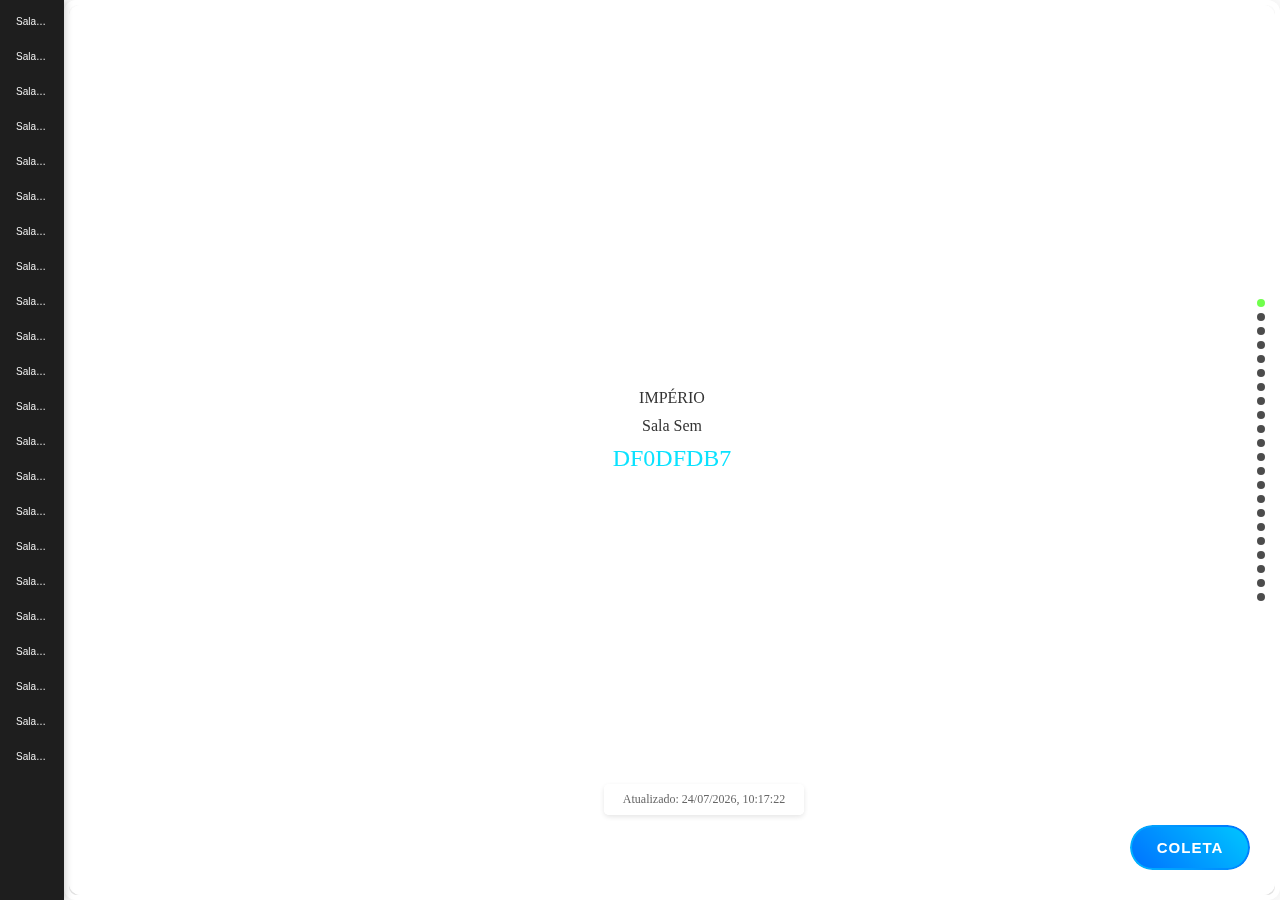
<file: index.html>
<!DOCTYPE html>
<html lang="pt-br">
<head>
    <meta charset="UTF-8">
    <meta name="viewport" content="width=device-width, initial-scale=1.0">
    <title>CÓDIGO</title>
    <link rel="icon" type="image/x-icon" href="favicon.ico">
    <link rel="apple-touch-icon" sizes="180x180" href="apple-touch-icon.png">
    <link rel="icon" type="image/png" sizes="32x32" href="favicon-32x32.png">
    <link rel="icon" type="image/png" sizes="16x16" href="favicon-16x16.png">
    <link rel="stylesheet" href="https://cdn.jsdelivr.net/npm/swiper@8/swiper-bundle.min.css">
    <link rel="stylesheet" href="https://cdnjs.cloudflare.com/ajax/libs/font-awesome/6.4.0/css/all.min.css">
    <link rel="stylesheet" href="styles.css">
    <style>
        body {
            font-family: 'Noto Sans', sans-serif;
            margin: 0;
            padding: 0;
            display: flex;
            height: 100vh;
            overflow: hidden;
            background: linear-gradient(to right, #ffffff, #ffffff);
            justify-content: center;
            align-items: center;
        }
        .sidebar {
            width: 5%;
            background-color: #1e1e1e;
            padding: 8px;
            box-shadow: 1px 0 8px rgba(0,0,0,0.2);
            overflow-y: auto;
            height: calc(100% - 0px);
            position: fixed;
            top: 0px;
            left: 0;
            z-index: 5;
            box-sizing: border-box;
        }
        .sidebar a {
            display: block;
            padding: 8px;
            margin-bottom: 8px;
            color: #f0f0f0;
            text-decoration: none;
            font-size: 10px;
            border-radius: 5px;
            transition: background-color 0.3s, color 0.3s, transform 0.3s;
            white-space: nowrap;
            overflow: hidden;
            text-overflow: ellipsis;
        }
        .sidebar a:hover {
            background-color: #0072ff;
            color: #ffffff;
            transform: translateY(10px);
        }
        .content {
            width: 95%;
            margin-left: 5%;
            height: 100vh;
            display: flex;
            align-items: center;
            justify-content: center;
            background: #ffffff;
            box-shadow: 0 0 20px rgba(0,0,0,0.1);
            padding: 5px;
            border-radius: 12px;
            box-sizing: border-box;
            position: relative;
        }
        .swiper-container {
            width: 100%;
            height: 100%;
            border-radius: 8px;
            overflow: hidden;
            position: relative;
        }
        .swiper-wrapper {
            display: flex;
            flex-direction: column;
        }
        .swiper-slide {
            display: flex;
            flex-direction: column;
            justify-content: center;
            align-items: center;
            font-size: 24px;
            padding: 20px;
            text-align: center;
            background: linear-gradient(135deg, #ffffff, #ffffff);
            border-radius: 12px;
            box-shadow: 0 6px 12px rgba(0, 0, 0, 0.2);
            box-sizing: border-box;
            position: relative;
            overflow: hidden;
            transition: transform 0.3s, box-shadow 0.3s;
        }
        .swiper-slide:before {
            content: '';
            position: absolute;
            top: 0;
            left: 0;
            width: 100%;
            height: 100%;
            background: rgba(255, 255, 255, 0.2);
            border-radius: 12px;
            z-index: 1;
            transition: opacity 0.3s;
        }
        .swiper-slide:hover:before {
            opacity: 0;
        }
        .swiper-slide-content {
            padding-bottom: 40px;  /* 为底部时间腾出空间 */
            width: 100%;
            position: relative;
            z-index: 2;
        }
        .swiper-slide:hover {
            transform: scale(1.2);
            box-shadow: 0 12px 24px rgba(0,0,0,0.3);
        }
        .swiper-slide:hover .middle-content {
            transform: scale(1.7);
            transition: transform 0.3s;
        }
        .top-content {
            font-family:  Bookman Old Style;
            font-size: 16px;
            color: #333;
            margin: 10px 0;
            font-weight: 500;
        }
        .middle-content {
            font-family:  Bookman Old Style;
            font-size: 12px;
            color: #00ff00;
            margin: 10px 0;
            font-weight: 700;
        }
        .copyable {
            user-select: text;
            cursor: pointer;
            color: #00e1fff6;
            transition: color 0.3s;
            font-family:  Bookman Old Style;
            font-weight: 500;
            font-size: 24px;
        }
        .copyable:hover {
            color: #66ff00;
        }
        .swiper-pagination-bullet {
            background: #000000;
            opacity: 0.7;
        }
        .swiper-pagination-bullet-active {
            background: #33ff00;
        }
        .swiper-slide-prev,
        .swiper-slide-next {
            transform: scale(0.7);
            opacity: 0.6;
        }
        @media (max-width: 768px) {
            .sidebar {
                width: 20%;
            }
            .content {
                width: 80%;
                margin-left: 20%;
            }
        }
        .nav-button {
            position: fixed;
            bottom: 30px;
            right: 30px;
            padding: 0;
            width: 120px;
            height: 45px;
            border: none;
            border-radius: 50px;
            cursor: pointer;
            overflow: hidden;
            transform-style: preserve-3d;
            transition: all 0.5s cubic-bezier(0.23, 1, 0.32, 1);
            z-index: 1000;
        }

        .nav-button::before {
            content: '';
            position: absolute;
            top: 0;
            left: 0;
            width: 100%;
            height: 100%;
            background: linear-gradient(45deg, #00c6ff, #0072ff);
            border-radius: 50px;
            transition: all 0.5s cubic-bezier(0.23, 1, 0.32, 1);
            z-index: -1;
        }

        .nav-button::after {
            content: '';
            position: absolute;
            top: 2px;
            left: 2px;
            right: 2px;
            bottom: 2px;
            background: linear-gradient(45deg, #0072ff, #00c6ff);
            border-radius: 48px;
            box-shadow: 0 5px 15px rgba(0, 114, 255, 0.3);
            z-index: -1;
            transition: all 0.5s cubic-bezier(0.23, 1, 0.32, 1);
        }

        .nav-button span {
            display: flex;
            align-items: center;
            justify-content: center;
            height: 100%;
            padding: 0 20px;
            color: #ffffff;
            font-size: 15px;
            font-weight: 600;
            letter-spacing: 1px;
            text-transform: uppercase;
            transform: translateZ(20px);
            transition: all 0.5s cubic-bezier(0.23, 1, 0.32, 1);
        }

        .nav-button:hover {
            transform: perspective(200px) translateZ(10px) translateY(-2px);
        }

        .nav-button:hover::before {
            transform: perspective(200px) translateZ(-10px);
            filter: blur(20px);
            opacity: 0.6;
        }

        .nav-button:hover::after {
            background: linear-gradient(45deg, #00c6ff, #0072ff);
            box-shadow: 0 8px 25px rgba(0, 114, 255, 0.4);
        }

        .nav-button:hover span {
            letter-spacing: 2px;
        }

        .nav-button:active {
            transform: perspective(200px) translateZ(0) translateY(0);
        }

        @media (prefers-color-scheme: dark) {
            .nav-button::before {
                background: linear-gradient(45deg, #00c6ff, #0072ff);
            }
            
            .nav-button::after {
                background: linear-gradient(45deg, #0072ff, #00c6ff);
            }
        }

        @media (max-width: 480px) {
            .nav-button {
                bottom: 20px;
                right: 20px;
                width: 100px;
                height: 40px;
            }

            .nav-button span {
                font-size: 13px;
                padding: 0 15px;
            }
        }
        .update-time {
            font-family: 'Bookman Old Style';
            font-size: 12px;
            color: #666;
            font-weight: 400;
            padding: 8px 15px;
            text-align: center;
            position: fixed;
            bottom: 85px;
            left: calc(52.5% + 2.5%);  /* 内容区域中心点 = 左侧导航栏宽度(5%) + 内容区域宽度的一半(95%/2) */
            transform: translateX(-50%);
            background: rgba(255, 255, 255, 0.95);
            z-index: 999;
            border-radius: 5px;
            box-shadow: 0 2px 5px rgba(0,0,0,0.1);
            white-space: nowrap;
            min-width: 200px;
        }

        @media (max-width: 768px) {
            .update-time {
                left: calc(60%);  /* 适配移动端左侧导航栏宽度变化(20%) */
            }
        }

        @media (max-width: 480px) {
            .update-time {
                bottom: 70px;
                font-size: 11px;
                padding: 6px 12px;
                min-width: 180px;
                width: 80%;
                max-width: 300px;
            }
        }
    </style>
</head>
<body>
    <button class="nav-button" onclick="window.location.href='index02.html'">
        <span>Coleta</span>
    </button>
    <div class="sidebar" id="sidebar">
        <!-- Navigation links will be dynamically added here -->
    </div>
    <div class="content" id="content">
        <div class="swiper-container">
            <div class="swiper-wrapper" id="swiper-wrapper">
                <!-- Slides will be dynamically added here -->
            </div>
            <div class="swiper-pagination"></div>
        </div>
    </div>

    <script src="https://unpkg.com/swiper/swiper-bundle.min.js"></script>
    <script>
        async function fetchData() {
            async function tryFetch(url) {
                try {
                    const response = await fetch(url + '?' + new Date().getTime());
                    if (!response.ok) throw new Error('Network response was not ok');
                    return response;
                } catch (error) {
                    console.warn('Fetch failed:', error);
                    return null;
                }
            }

            let response;
            let lastModified = '';
            
            // 首先尝试本地文件
            response = await tryFetch('data.txt');
            if (response) {
                lastModified = response.headers.get('last-modified');
            }
            
            // 如果本地获取失败，尝试从 GitHub 获取
            if (!response) {
                response = await tryFetch('https://raw.githubusercontent.com/douglas488/paomadeng2/main/data.txt');
                if (response) {
                    lastModified = response.headers.get('last-modified');
                }
            }
            
            if (!response) {
                throw new Error('Failed to fetch data from both local and GitHub');
            }

            const data = await response.text();
            const lines = data.trim().split('\n');
            const slidesContainer = document.getElementById('swiper-wrapper');
            const sidebar = document.getElementById('sidebar');
            
            slidesContainer.innerHTML = '';
            sidebar.innerHTML = '';
            
            // 格式化最后更新时间
            const formattedDate = lastModified ? 
                `Atualizado: ${new Date(lastModified).toLocaleString('pt-BR', {
                    day: '2-digit',
                    month: '2-digit',
                    year: 'numeric',
                    hour: '2-digit',
                    minute: '2-digit',
                    second: '2-digit'
                })}` : 'Atualizado: --/--/---- --:--:--';
            
            lines.forEach((line, index) => {
                const [first, second, third] = line.split('\t');
                const slide = document.createElement('div');
                slide.className = 'swiper-slide';
                slide.innerHTML = `
                    <div class="swiper-slide-content">
                        <div class="top-content">${first}</div>
                        <div class="top-content">${second}</div>
                        <div class="middle-content copyable" id="copy-text-${index}">${third}</div>
                    </div>
                `;
                slidesContainer.appendChild(slide);

                const navLink = document.createElement('a');
                navLink.textContent = second;
                navLink.href = `#${index}`;
                navLink.dataset.index = index;
                sidebar.appendChild(navLink);
            });

            // 在循环外创建更新时间元素
            const updateTimeDiv = document.createElement('div');
            updateTimeDiv.className = 'update-time';
            updateTimeDiv.textContent = formattedDate;
            document.body.appendChild(updateTimeDiv);

            const swiper = new Swiper('.swiper-container', {
                pagination: {
                    el: '.swiper-pagination',
                },
                loop: true,
                speed: 800,
                effect: 'slide', // 或者使用 'cube', 'slide' 等其他效果
                direction: 'vertical',
                slidesPerView: 1,
                spaceBetween: 30,
                centeredSlides: true,
                slideToClickedSlide: true,
            });

            let autoSlideInterval = setInterval(() => {
                swiper.slideNext();
            }, 2000); // 自动滑动时间间隔，单位为毫秒

            document.body.addEventListener('click', () => {
                clearInterval(autoSlideInterval);
            });

            document.querySelectorAll('.sidebar a').forEach(link => {
                link.addEventListener('click', (e) => {
                    e.preventDefault();
                    const index = parseInt(link.dataset.index, 10);
                    if (!isNaN(index)) {
                        swiper.slideToLoop(index, 600);
                    }
                });
            });

            document.querySelectorAll('.copyable').forEach(copyText => {
                copyText.addEventListener('click', function() {
                    copyToClipboard(copyText.textContent);
                });
            });
        }

        async function copyToClipboard(text) {
            try {
                await navigator.clipboard.writeText(text);
                showCustomAlert('Copiar Sucesso: ' + text);
            } catch (err) {
                showCustomAlert('Falha');
            }
        }

        function showCustomAlert(message) {
            const alertBox = document.createElement('div');
            alertBox.textContent = message;
            alertBox.style.position = 'fixed';
            alertBox.style.bottom = '20px';
            alertBox.style.left = '50%';
            alertBox.style.transform = 'translateX(-50%)';
            alertBox.style.backgroundColor = '#333';
            alertBox.style.color = '#fff';
            alertBox.style.padding = '10px 20px';
            alertBox.style.borderRadius = '5px';
            alertBox.style.zIndex = '9999';
            alertBox.style.opacity = '0';
            alertBox.style.transition = 'opacity 0.3s';

            document.body.appendChild(alertBox);
            setTimeout(() => alertBox.style.opacity = '1', 10);

            setTimeout(() => {
                alertBox.style.opacity = '0';
                setTimeout(() => document.body.removeChild(alertBox), 300);
            }, 1500);
        }

        fetchData();
    </script>
</body>
</html>
</file>
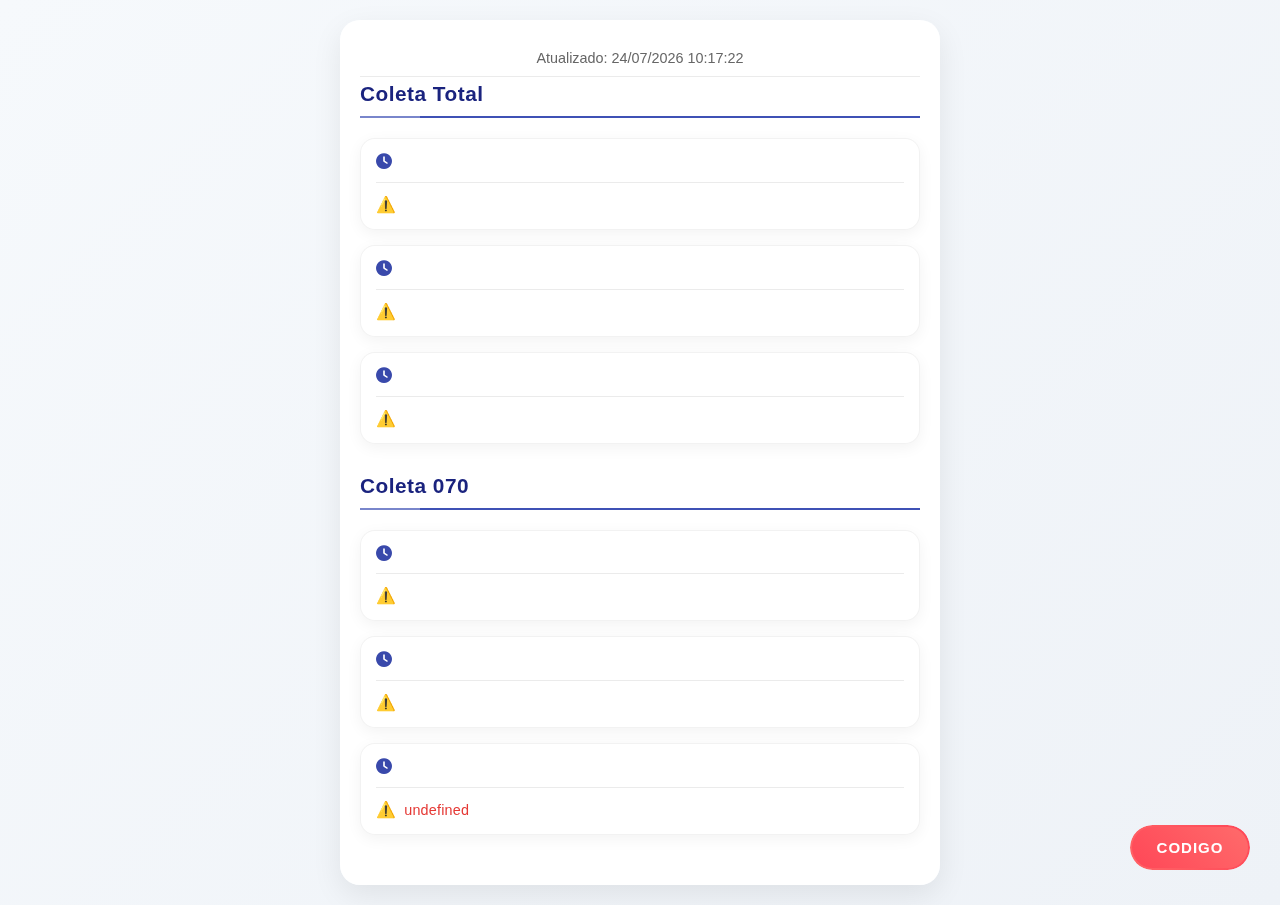
<file: index02.html>
<!DOCTYPE html>
<html lang="pt-br">
<head>
    <meta charset="UTF-8">
    <meta name="viewport" content="width=device-width, initial-scale=1.0, maximum-scale=1.0, user-scalable=no">
    <title>Coleta</title>
    <link rel="icon" type="image/x-icon" href="favicon.ico">
    <link rel="apple-touch-icon" sizes="180x180" href="apple-touch-icon.png">
    <link rel="icon" type="image/png" sizes="32x32" href="favicon-32x32.png">
    <link rel="icon" type="image/png" sizes="16x16" href="favicon-16x16.png">
    <link rel="stylesheet" href="https://cdn.jsdelivr.net/npm/swiper@8/swiper-bundle.min.css">
    <link rel="stylesheet" href="https://cdnjs.cloudflare.com/ajax/libs/font-awesome/6.4.0/css/all.min.css">
    <link rel="stylesheet" href="styles.css">
    <meta http-equiv="Cache-Control" content="no-cache, no-store, must-revalidate, private">
    <meta http-equiv="Pragma" content="no-cache">
    <meta http-equiv="Expires" content="-1">
    <meta name="apple-mobile-web-app-capable" content="no">
    <style>
        /* 基础样式 */
        .update-time {
            text-align: center;
            padding: 10px;
            color: #666;
            font-size: 0.9em;
            margin-bottom: 5px;
            border-bottom: 1px solid rgba(0, 0, 0, 0.08);
        }

        @media (prefers-color-scheme: dark) {
            .update-time {
                color: #aaa;
                border-bottom-color: rgba(255, 255, 255, 0.08);
            }
        }

        body {
            font-family: Arial, sans-serif;
            margin: 0;
            padding: 0;
            background: linear-gradient(135deg, #f6f9fc 0%, #eef2f7 100%);
            min-height: 100vh;
        }

        /* 容器样式 */
        .container {
            max-width: 600px;
            width: 90%;
            margin: 20px auto;
            background: rgba(255, 255, 255, 0.95);
            border-radius: 20px;
            box-shadow: 0 10px 30px rgba(0, 0, 0, 0.08);
            backdrop-filter: blur(10px);
            padding: 20px;
            box-sizing: border-box;
        }

        /* 新的导航按钮样式 */
        .nav-button {
            position: fixed;
            bottom: 30px;
            right: 30px;
            padding: 0;
            width: 120px;
            height: 45px;
            border: none;
            border-radius: 50px;
            cursor: pointer;
            overflow: hidden;
            transform-style: preserve-3d;
            transition: all 0.5s cubic-bezier(0.23, 1, 0.32, 1);
            z-index: 1000;
            text-decoration: none;
        }

        .nav-button::before {
            content: '';
            position: absolute;
            top: 0;
            left: 0;
            width: 100%;
            height: 100%;
            background: linear-gradient(45deg, #ff6b6b, #ff4757);
            border-radius: 50px;
            transition: all 0.5s cubic-bezier(0.23, 1, 0.32, 1);
            z-index: -1;
        }

        .nav-button::after {
            content: '';
            position: absolute;
            top: 2px;
            left: 2px;
            right: 2px;
            bottom: 2px;
            background: linear-gradient(45deg, #ff4757, #ff6b6b);
            border-radius: 48px;
            box-shadow: 0 5px 15px rgba(255, 71, 87, 0.3);
            z-index: -1;
            transition: all 0.5s cubic-bezier(0.23, 1, 0.32, 1);
        }

        .nav-button span {
            display: flex;
            align-items: center;
            justify-content: center;
            height: 100%;
            padding: 0 20px;
            color: #ffffff;
            font-size: 15px;
            font-weight: 600;
            letter-spacing: 1px;
            text-transform: uppercase;
            transform: translateZ(20px);
            transition: all 0.5s cubic-bezier(0.23, 1, 0.32, 1);
        }

        .nav-button:hover {
            transform: perspective(200px) translateZ(10px) translateY(-2px);
        }

        .nav-button:hover::before {
            transform: perspective(200px) translateZ(-10px);
            filter: blur(20px);
            opacity: 0.6;
        }

        .nav-button:hover::after {
            background: linear-gradient(45deg, #ff6b6b, #ff4757);
            box-shadow: 0 8px 25px rgba(255, 71, 87, 0.4);
        }

        .nav-button:hover span {
            letter-spacing: 2px;
        }

        .nav-button:active {
            transform: perspective(200px) translateZ(0) translateY(0);
        }

        @media (prefers-color-scheme: dark) {
            .nav-button::before {
                background: linear-gradient(45deg, #00c6ff, #0072ff);
            }
            
            .nav-button::after {
                background: linear-gradient(45deg, #0072ff, #00c6ff);
            }
        }

        @media (max-width: 480px) {
            .nav-button {
                bottom: 20px;
                right: 20px;
                width: 100px;
                height: 40px;
            }

            .nav-button span {
                font-size: 13px;
                padding: 0 15px;
            }
        }

        /* 数据卡片样式 */
        .data-section {
            margin-bottom: 30px;
        }

        h2 {
            color: #1a237e;
            margin-bottom: 20px;
            padding-bottom: 10px;
            border-bottom: 2px solid #3f51b5;
            font-size: 1.3em;
            letter-spacing: 0.5px;
        }

        .data-card {
            background: white;
            border-radius: 15px;
            padding: 15px;
            margin-bottom: 15px;
            box-shadow: 0 4px 15px rgba(0, 0, 0, 0.05);
            transition: transform 0.3s ease, box-shadow 0.3s ease;
        }

        .data-card:hover {
            transform: translateY(-2px);
            box-shadow: 0 8px 25px rgba(0, 0, 0, 0.1);
        }

        .time-info {
            color: #3949ab;
            margin-bottom: 12px;
            display: flex;
            align-items: center;
            gap: 10px;
            font-size: 0.9em;
        }

        .time-info i {
            color: #3949ab;
        }

        .transport-info {
            margin: 10px 0;
        }

        .company {
            font-weight: bold;
            color: #1a237e;
            margin-bottom: 5px;
            font-size: 1em;
        }

        .driver {
            color: #5c6bc0;
            font-size: 0.9em;
        }

        .notice {
            margin-top: 12px;
            padding-top: 12px;
            border-top: 1px solid rgba(0, 0, 0, 0.08);
            color: #e53935;
            font-size: 0.9em;
        }

        /* 移动端适配 */
        @media (max-width: 480px) {
            .container {
                width: 95%;
                margin: 10px auto;
                padding: 15px;
            }

            .data-card {
                padding: 12px;
            }

            h2 {
                font-size: 1.2em;
                margin-bottom: 15px;
            }

            .nav-button {
                padding: 12px 25px;
                font-size: 14px;
                bottom: 15px;
                right: 15px;
                letter-spacing: 0.5px;
            }

            .nav-button:hover {
                letter-spacing: 0.8px;
            }

            .nav-button::before {
                width: 16px;
                height: 16px;
                margin-right: 6px;
            }

            .time-info, .driver, .notice {
                font-size: 0.85em;
            }

            .company {
                font-size: 0.95em;
            }
        }

        /* 深色模式支持 */
        @media (prefers-color-scheme: dark) {
            body {
                background: linear-gradient(135deg, #1a1a1a 0%, #2c2c2c 100%);
            }

            .container {
                background: rgba(30, 30, 30, 0.95);
            }

            .data-card {
                background: #2d2d2d;
            }

            h2, .company {
                color: #c5cae9;
            }

            .driver {
                color: #9fa8da;
            }

            .time-info, .time-info i {
                color: #7986cb;
            }

            .notice {
                border-top-color: rgba(255, 255, 255, 0.08);
            }

            .nav-button {
                background: linear-gradient(135deg, #7986cb 0%, #3f51b5 100%);
                border: 1px solid rgba(255, 255, 255, 0.15);
            }
            
            .nav-button:hover {
                background: linear-gradient(135deg, #3f51b5 0%, #7986cb 100%);
            }
        }
    </style>
</head>
<body>
    <!-- 导航按钮 -->
    <a href="./" class="nav-button">
        <span>Codigo</span>
    </a>

    <div class="container" id="container">
        <div class="update-time" id="updateTime">
            Atualizado: Carregando...
        </div>
        <!-- 数据将通过 JavaScript 动态加载 -->
    </div>

    <script>
        // 格式化日期时间
        function formatDateTime(date) {
            const pad = num => String(num).padStart(2, '0');
            return `${pad(date.getDate())}/${pad(date.getMonth() + 1)}/${date.getFullYear()} ${pad(date.getHours())}:${pad(date.getMinutes())}:${pad(date.getSeconds())}`;
        }

        async function loadData() {
            try {
                const timestamp = new Date().getTime();
                const random = Math.random().toString(36).substring(7);
                const response = await fetch(`data01.txt?t=${timestamp}&r=${random}`, {
                    method: 'GET',
                    headers: {
                        'Cache-Control': 'no-cache, no-store, must-revalidate',
                        'Pragma': 'no-cache',
                        'Expires': '0',
                    },
                    cache: 'no-store'
                });
                
                await caches.keys().then(function(names) {
                    for (let name of names) caches.delete(name);
                });
                
                const lastModified = new Date(response.headers.get('last-modified') || new Date());
                const text = await response.text();
                const lines = text.trim().split('\n');
                
                const dataGroups = {};
                
                for (let i = 0; i < lines.length; i += 4) {
                    if (i + 3 >= lines.length) break;
                    
                    const type = lines[i].split('\t')[0];
                    const time = lines[i].split('\t')[1];
                    const company = lines[i + 1].split('\t')[1];
                    const driver = lines[i + 2].split('\t')[1];
                    const notice = lines[i + 3].split('\t')[1];
                    
                    if (!dataGroups[type]) {
                        dataGroups[type] = [];
                    }
                    
                    dataGroups[type].push({
                        time,
                        company,
                        driver,
                        notice
                    });
                }
                
                const container = document.getElementById('container');
                let newHtml = `
                    <div class="update-time" id="updateTime">
                        Atualizado: ${formatDateTime(lastModified)}
                    </div>
                `;
                
                for (const [type, items] of Object.entries(dataGroups)) {
                    newHtml += `
                    <section class="data-section">
                        <h2>${type}</h2>
                        ${items.map(item => `
                            <div class="data-card">
                                <div class="time-info">
                                    <i class="fas fa-clock"></i>
                                    <span>${item.time}</span>
                                </div>
                                <div class="transport-info">
                                    <p class="company">${item.company}</p>
                                    <p class="driver">${item.driver}</p>
                                </div>
                                <div class="notice">
                                    <p>${item.notice}</p>
                                </div>
                            </div>
                        `).join('')}
                    </section>
                    `;
                }
                container.innerHTML = newHtml;
            } catch (error) {
                console.error('Error loading data:', error);
                document.getElementById('container').innerHTML = `
                    <div class="update-time" id="updateTime">
                        Atualizado: ${formatDateTime(new Date())}
                    </div>
                    <p style="text-align: center; color: #e53935; margin-top: 20px;">
                        Error loading data. Please try again later.
                    </p>
                `;
            }
        }

        // 页面加载完成后立即执行一次
        window.onload = function() {
            loadData();
            // 每30秒刷新一次（可以根据需要调整时间）
            setInterval(loadData, 30000);
        };

        // 添加页面可见性检测
        document.addEventListener('visibilitychange', function() {
            if (document.visibilityState === 'visible') {
                loadData(); // 当页面变为可见时刷新数据
            }
        });

        // 添加页面焦点检测
        window.onfocus = function() {
            loadData(); // 当页面获得焦点时刷新数据
        };
    </script>
</body>
</html>
</file>
<file: styles.css>
* {
    margin: 0;
    padding: 0;
    box-sizing: border-box;
}

body {
    font-family: 'Helvetica Neue', Arial, sans-serif;
    background: linear-gradient(135deg, #f6f9fc 0%, #eef2f7 100%);
    color: #333;
    min-height: 100vh;
    display: flex;
    justify-content: center;
    align-items: center;
}

.container {
    max-width: 600px;
    width: 90%;
    margin: 20px auto;
    padding: 30px;
    background: rgba(255, 255, 255, 0.95);
    border-radius: 20px;
    box-shadow: 0 10px 30px rgba(0, 0, 0, 0.08);
    backdrop-filter: blur(10px);
}

.data-section {
    margin-bottom: 40px;
}

h2 {
    color: #1a237e;
    margin-bottom: 25px;
    padding-bottom: 15px;
    border-bottom: 2px solid #3f51b5;
    font-size: 1.5em;
    letter-spacing: 0.5px;
    position: relative;
}

h2::after {
    content: '';
    position: absolute;
    bottom: -2px;
    left: 0;
    width: 60px;
    height: 2px;
    background: #7986cb;
}

.data-card {
    background: white;
    border-radius: 15px;
    padding: 20px;
    margin-bottom: 20px;
    box-shadow: 0 4px 15px rgba(0, 0, 0, 0.05);
    transition: transform 0.3s ease, box-shadow 0.3s ease;
    border: 1px solid rgba(0, 0, 0, 0.05);
}

.data-card:hover {
    transform: translateY(-2px);
    box-shadow: 0 8px 25px rgba(0, 0, 0, 0.1);
}

.time-info {
    color: #3949ab;
    margin-bottom: 15px;
    display: flex;
    align-items: center;
    gap: 12px;
    font-size: 0.95em;
    letter-spacing: 0.3px;
}

.time-info i {
    color: #5c6bc0;
    font-size: 1.1em;
}

.transport-info {
    margin: 15px 0;
    padding: 0 5px;
}

.company {
    font-weight: 600;
    color: #1a237e;
    margin-bottom: 8px;
    font-size: 1.1em;
    letter-spacing: 0.2px;
}

.driver {
    color: #5c6bc0;
    font-size: 0.95em;
    letter-spacing: 0.2px;
}

.notice {
    margin-top: 15px;
    padding-top: 15px;
    border-top: 1px solid rgba(0, 0, 0, 0.08);
    color: #e53935;
    font-size: 0.9em;
    letter-spacing: 0.2px;
    display: flex;
    align-items: center;
    gap: 8px;
}

.notice::before {
    content: '⚠️';
    font-size: 1.1em;
}

@media (max-width: 480px) {
    .container {
        width: 95%;
        padding: 20px;
        margin: 10px auto;
    }
    
    .data-card {
        padding: 15px;
    }
    
    h2 {
        font-size: 1.3em;
    }
    
    .company {
        font-size: 1em;
    }
}

/* 添加深色模式支持 */
@media (prefers-color-scheme: dark) {
    body {
        background: linear-gradient(135deg, #1a1a1a 0%, #2c2c2c 100%);
    }
    
    .container {
        background: rgba(30, 30, 30, 0.95);
    }
    
    .data-card {
        background: #2d2d2d;
        border-color: rgba(255, 255, 255, 0.05);
    }
    
    h2, .company {
        color: #c5cae9;
    }
    
    .driver {
        color: #9fa8da;
    }
    
    .time-info {
        color: #7986cb;
    }
    
    .notice {
        border-top-color: rgba(255, 255, 255, 0.08);
        color: #ef5350;
    }
}
</file>
